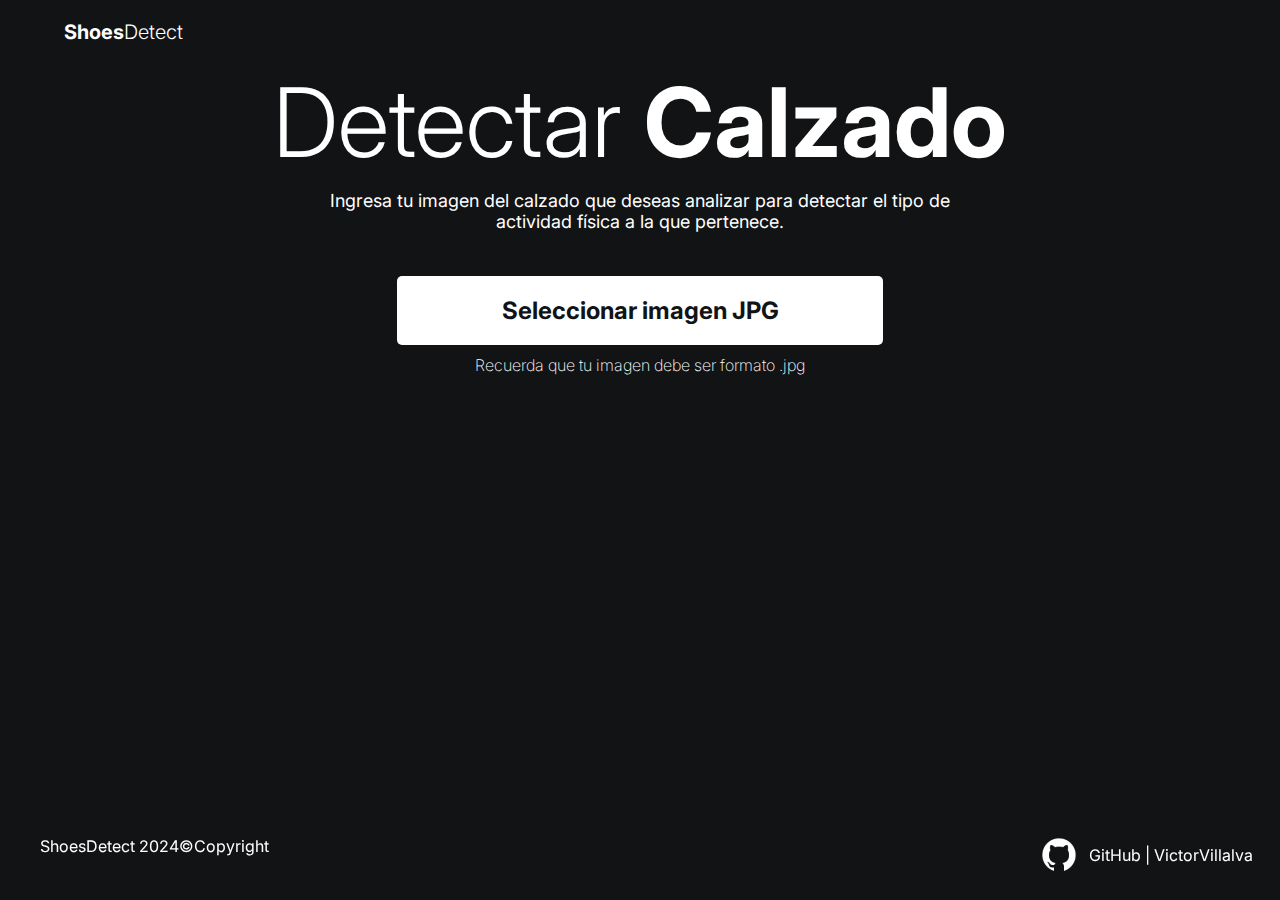
<file: UI/detector.html>
<!DOCTYPE html>
<html lang="en">
<head>
    <meta charset="UTF-8">
    <meta name="viewport" content="width=device-width, initial-scale=1.0">
    <link rel="stylesheet" type="text/css" href="style/normalize.css">
    <link rel="stylesheet" href="style/detector.css">
    <title>ShoesDetect</title>
</head>
<body>
    <header>
        <a href="index.html"><p class="name-page"><span class="name-page-2">Shoes</span>Detect</p></a>
    </header>
    <section class="section-1">
        <div class="container">
            <h1 class="title-detector">Detectar <span class="span-calzados">Calzado</span></h1>
            <p class="intro-detector">Ingresa tu imagen del calzado que deseas analizar para detectar el tipo de actividad física a la que pertenece.</p>
            <label for="img" class="file-img">Seleccionar imagen JPG</label>
            <input class="file-img" type="file" name="img" id="img" accept=".jpg, .jpeg">
            <span class="remember">Recuerda que tu imagen debe ser formato .jpg</span>
        </div>
    </section>
    <footer>
        <p class="copyright">ShoesDetect 2024©Copyright</p>
        <div class="github">
            <a href="https://github.com/VictorVillalva/" class="github">
                <p> GitHub | <span class="name-github">VictorVillalva</span></p>
                <img src="assets\images\GitHub.png">
            </a>
        </div>
    </footer>
    <script src="logic\detector.js"></script>
</body>
</html>
</file>
<file: UI/style/detector.css>
@import url('https://fonts.googleapis.com/css2?family=Inter:wght@100..900&display=swap');
h1,h2,h3,span,p{
    font-family: "Inter", sans-serif;
    color: white;
}
button{
    border: none;
    box-shadow: none;
}
a{
    text-decoration: none;
}
input[type="file"] {
    display: none;
}
body{
    background-color: #111315;
}
.name-page-2,.name-page{
    margin-left: 32px;
    width: 13.3125rem;
    font-weight: 300;
    font-size: 1.25rem;
    font-style: normal;
    line-height: normal;
}
.name-page-2{
    font-weight:700;
}
.container{
    width: 100%;
    display: flex;
    flex-direction: column;
    align-items: center;
}
.title-detector{
    text-align: center;
    font-size: 6rem;
    font-style: normal;
    font-weight: 300;
    line-height: normal;
    margin: 0;
}
.span-calzados{
    font-size: 6rem;
    font-style: normal;
    font-weight: 700;
    line-height: normal;
}
.intro-detector{
    width: 42.375rem;
    font-size: 1.125rem;
    font-style: normal;
    font-weight: 400;
    line-height: normal;
    text-align: center;
    margin: 0;
    margin-top: 0.62rem;
}
.file-img{
    cursor: pointer;
    display: flex;
    width: 27.875rem;
    padding: 1.25rem;
    justify-content: center;
    align-items: center;
    gap: 0.625rem;
    border-radius: 0.3125rem;
    background: #FFF;
    color: #111315;
    text-align: center;
    font-family: "Inter", sans-serif;
    font-size: 1.5rem;
    font-style: normal;
    font-weight: 700;
    line-height: normal;
    margin-top: 2.75rem;
}
.remember{
    width: 42.375rem;
    text-align: center;
    font-family: Inter;
    font-size: 1rem;
    font-style: normal;
    font-weight: 200;
    line-height: normal;
    margin-top: 0.62rem;
}
footer{
    position: fixed; 
    left: 0;
    bottom: 0;
    width: 100%; 
    color: white;
    padding: 10px 40px 10px 40px;
    display: flex;
    flex-direction: row;
    justify-content: space-between;
}
.copyright{
    text-align: center;
    font-size: 1rem;
    font-style: normal;
    font-weight: 400;
    line-height: normal;
}
.github{
    display: flex;
    flex-direction: row-reverse;
    width: 20.5625rem;
    padding: 0.3125rem 0.625rem;
    justify-content: center;
    align-items: center;
    gap: 0.625rem;
}
</file>
